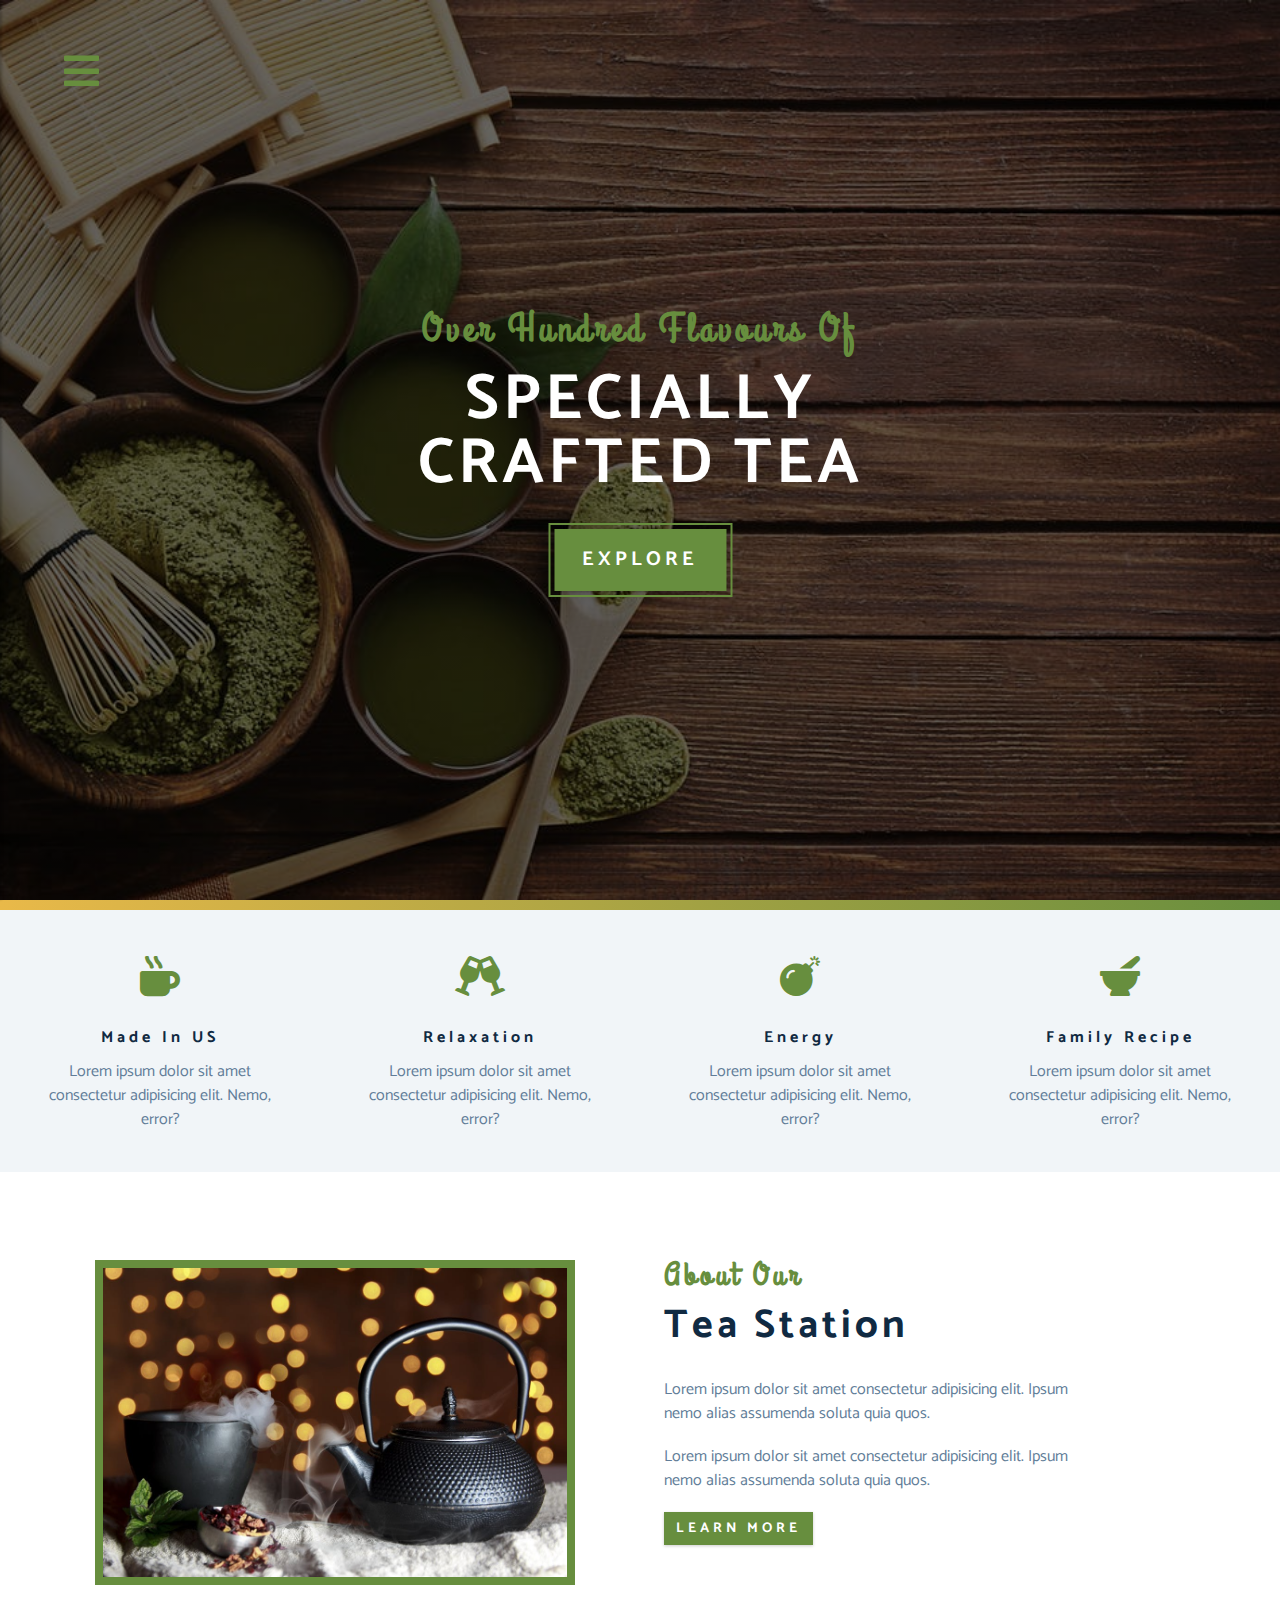
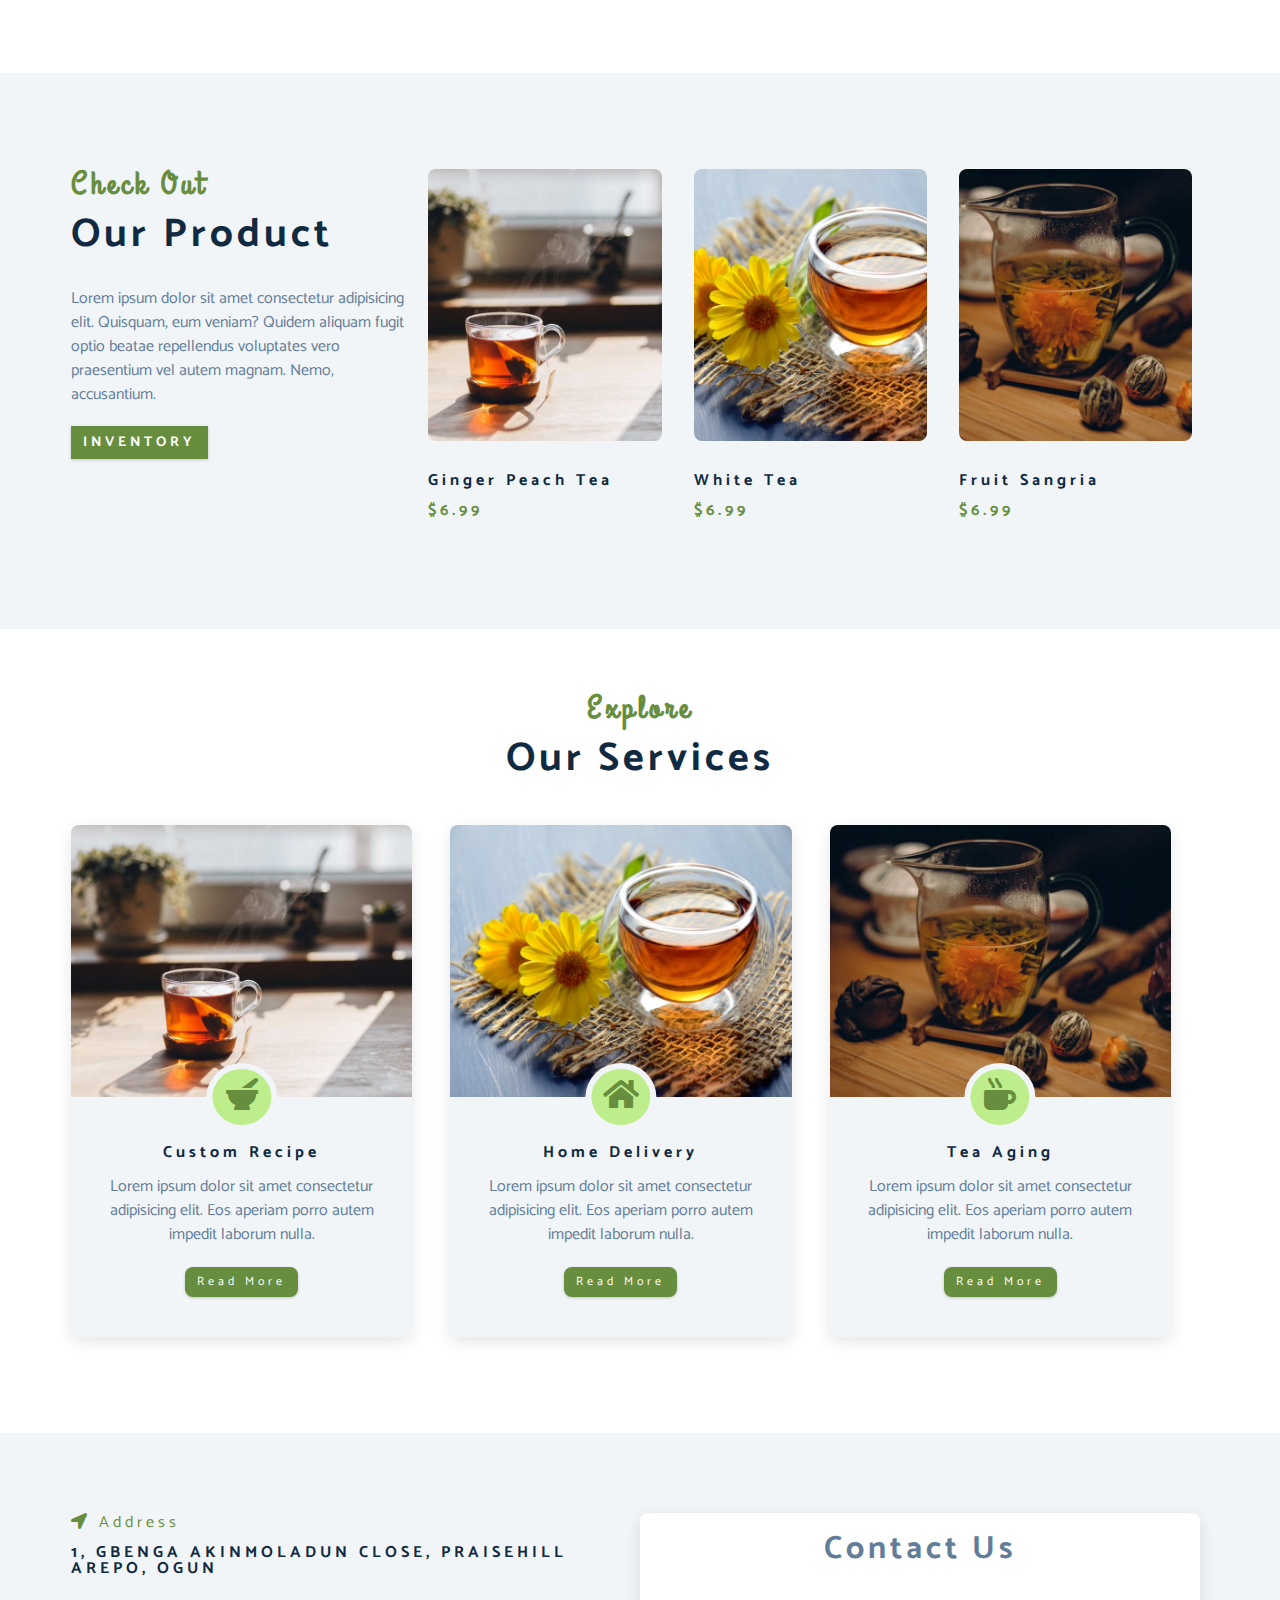
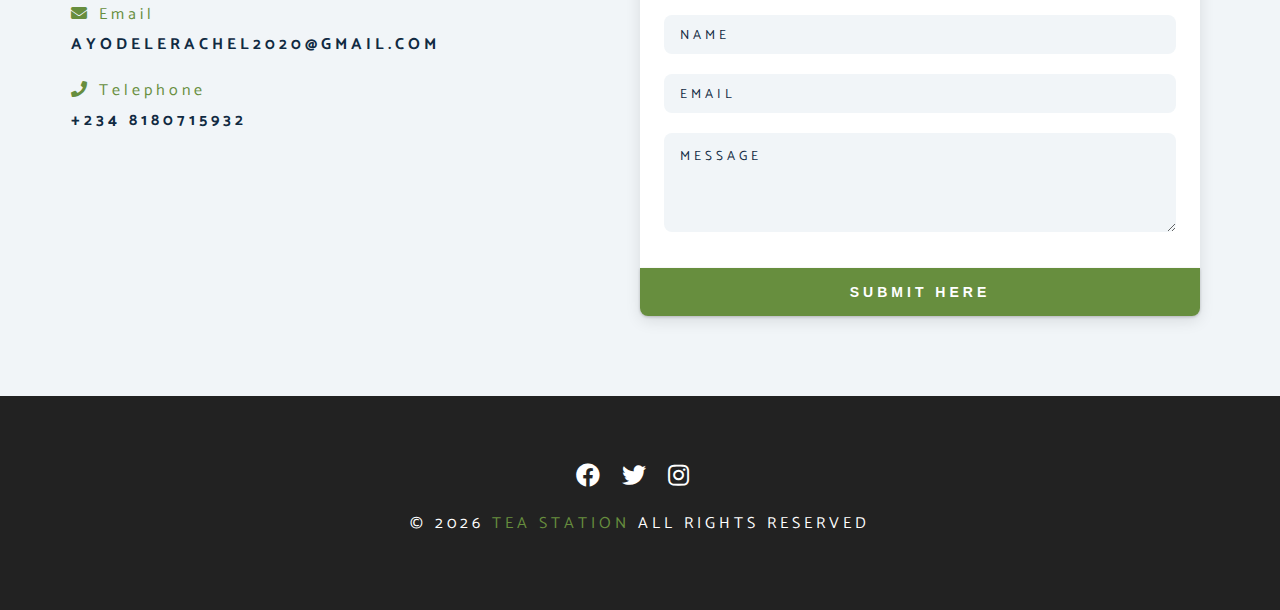
<file: index.html>
<!DOCTYPE html>
<html lang="en">
  <head>
    <meta charset="UTF-8" />
    <meta name="viewport" content="width=device-width, initial-scale=1.0" />
    <meta http-equiv="X-UA-Compatible" content="ie=edge" />
    <title>Tea Station || Home</title>
    <!-- font-awesome -->
    <link
      rel="stylesheet"
      href="./fontawesome-free-5.12.1-web/css/all.min.css"
    />
    <!-- custom css -->
    <link rel="stylesheet" href="./css/styles.css" />
  </head>
  <body>
   <!-- navbar -->
   <!-- nav button -->
   <span class="nav-btn" id="nav-btn">
     <i class="fas fa-bars" ></i>
   </span>
   <nav class="navbar" id="navbar">
     <div class="navbar-header">
       <span class="nav-close" id="nav-close">
         <i class="fas fa-times"></i> 
       </span>
     </div>
     <ul class="nav-items">
      <li><a href="index.html" class="nav-link">home</a></li>
      <li><a href="skills.html" class="nav-link">skills</a></li>
      <li><a href="about.html" class="nav-link">about</a></li>
      <li><a href="product.html" class="nav-link">product</a></li>
     </ul>

   </nav>
   <!-- header -->
   <header class="header">
     <div class="banner">
       <h2>Over hundred flavours of</h2>
       <h1>specially <br> crafted tea</h1>
       <a href="skills.html" class="btn banner-btn">Explore</a>
     </div>
   </header>
   <!-- End of header -->  
    <div class="content-divider"></div>
<!--Skills section -->
<section class="skills clearfix">
  <!-- Single skill -->
  <article class="skill">
<span class="skill-icon"><i class="fas fa-mug-hot"></i>
</span>
<h4 class="skill-title">made in US</h4>
<p class="skill-text">Lorem ipsum dolor sit amet consectetur adipisicing elit. Nemo, error?</p>
  </article>
  <!-- End Single skill -->

    <!-- Single skill -->
    <article class="skill">
      <span class="skill-icon"><i class="fas fa-glass-cheers"></i>
      </span>
      <h4 class="skill-title">relaxation</h4>
      <p class="skill-text">Lorem ipsum dolor sit amet consectetur adipisicing elit. Nemo, error?</p>
    </article>
    <!-- End Single skill -->

      <!-- Single skill -->
      <article class="skill">
        <span class="skill-icon"><i class="fas fa-bomb"></i>
        </span>
        <h4 class="skill-title">Energy</h4>
        <p class="skill-text">Lorem ipsum dolor sit amet consectetur adipisicing elit. Nemo, error?</p>
      </article>
      <!-- End Single skill -->

        <!-- Single skill -->
        <article class="skill">
          <span class="skill-icon"><i class="fas fa-mortar-pestle"></i>
          </span>
          <h4 class="skill-title">family recipe</h4>
          <p class="skill-text">Lorem ipsum dolor sit amet consectetur adipisicing elit. Nemo, error?</p>
        </article>
        <!-- End Single skill -->
</section>
<!--End Skills section -->
<!-- About -->
<section>
  <div class="section-center clearfix">
    <!-- about-img -->
    <article class="about-info">
    <div class="about-picture-container">
      <img src="./images/about-bcg.jpeg" alt="Tea kettle" class="about-picture">
    </div>
    </article>
    <!-- about-info -->
    <article class="about-info">
      <!--Section Title  -->
      <div class="section-title">
        <h3>about our</h3>
        <h2>tea station</h2>
      </div>
      <!--End Section Title  -->
      <p class="about-text">
        Lorem ipsum dolor sit amet consectetur adipisicing elit. Ipsum nemo alias assumenda soluta quia quos.
      </p>
      <p class="about-text">
        Lorem ipsum dolor sit amet consectetur adipisicing elit. Ipsum nemo alias assumenda soluta quia quos.
      </p>
      <a href="about.html" class="btn">learn more</a>
    </article>
  </div>
</section>
<!-- End of About -->
<!-- product -->
<section class="products">
 <div class="section-center clearfix ">
   <!-- product info -->
   <article class="product-info">
<!--Section Title  -->
<div class="section-title">
  <h3>check out</h3>
  <h2>our product</h2>
</div>
<!--End Section Title  -->
<p class="product-text">Lorem ipsum dolor sit amet consectetur adipisicing elit. Quisquam, eum veniam? Quidem aliquam fugit optio beatae repellendus voluptates vero praesentium vel autem magnam. Nemo, accusantium.</p>
<a href="products.html" class="btn" >inventory</a>
   </article>
   <!-- product inventory -->
   <article class="product-inventory clearfix">
<!-- single product -->
<div class="product">
  <img src="./images/product-1.jpeg" alt="single product" class="product-img">
  <h4 class="product-title">ginger peach tea</h4>
  <h4 class="product-price">$6.99</h4>
</div>
<!-- End of single product -->

<!-- single product -->
<div class="product">
  <img src="./images/product-2.jpeg" alt="single product" class="product-img">
  <h4 class="product-title">white tea</h4>
  <h4 class="product-price">$6.99</h4>
</div>
<!-- End of single product -->

<!-- single product -->
<div class="product">
  <img src="./images/product-3.jpeg" alt="single product" class="product-img">
  <h4 class="product-title">fruit sangria</h4>
  <h4 class="product-price">$6.99</h4>
</div>
<!-- End of single product -->
   </article>
 </div>
</section>
<!-- End product -->
<!-- Services -->
<section class="services">
  <!--Section Title  -->
  <div class="section-title services-title">
    <h3>explore</h3>
    <h2>our services</h2>
  </div>
  <!--End Section Title  -->
  <div class="section-center clearfix">
    <!--single card  -->
    <article class="service-card">
      <!-- img container -->
      <div class="service-img-container">
    <!-- img -->
    <img src="./images/product-1.jpeg" class="service-img" alt="single-img">
    <!-- service icon -->
    <span class="service-icon">
      <i class="fas fa-mortar-pestle fa-fw">
      </i>
    </span>
      </div>
      <!-- service info -->
      <div class="service-info">
        <h4>custom recipe</h4>
        <p>Lorem ipsum dolor sit amet consectetur adipisicing elit. Eos aperiam porro autem impedit laborum nulla.</p>
        <a href="product.html" class="btn service-btn">read more</a>
      </div>
    </article>
    <!--end of single card  -->
    <!--single card  -->
    <article class="service-card">
      <!-- img container -->
      <div class="service-img-container">
    <!-- img -->
    <img src="./images/product-2.jpeg" class="service-img" alt="single-img">
    <!-- service icon -->
    <span class="service-icon">
      <i class="fas fa-home fa-fw">
      </i>
    </span>
      </div>
      <!-- service info -->
      <div class="service-info">
        <h4>home delivery</h4>
        <p>Lorem ipsum dolor sit amet consectetur adipisicing elit. Eos aperiam porro autem impedit laborum nulla.</p>
        <a href="product.html" class="btn service-btn">read more</a>
      </div>
    </article>
    <!--end of single card  -->
    <!--single card  -->
    <article class="service-card">
      <!-- img container -->
      <div class="service-img-container">
    <!-- img -->
    <img src="./images/product-3.jpeg" class="service-img" alt="single-img">
    <!-- service icon -->
    <span class="service-icon">
      <i class="fas fa-mug-hot fa-fw">
      </i>
    </span>
      </div>
      <!-- service info -->
      <div class="service-info">
        <h4>tea aging</h4>
        <p>Lorem ipsum dolor sit amet consectetur adipisicing elit. Eos aperiam porro autem impedit laborum nulla.</p>
        <a href="product.html" class="btn service-btn">read more</a>
      </div>
    </article>
    <!--end of single card  -->
  </div>

</section>
<!-- End Services -->

<!-- contact form -->
<section class="contact"> 
  <div class="section-center clearfix">
    <!-- contact info -->
    <article class="contact-info">
    <!-- contact item -->
    <div class="contact-item">
      <h4 class="contact-title">
        <span class="contact-icon">
          <i class="fas fa-location-arrow"></i>
        </span>
        address
      </h4>
      <h4 class="contact-text">1, Gbenga Akinmoladun close, praisehill  <br> Arepo, Ogun</h4>
    </div>
    <!-- End of contact item -->
    <!-- contact item -->
    <div class="contact-item">
      <h4 class="contact-title">
        <span class="contact-icon">
          <i class="fas fa-envelope"></i>
        </span>
        email
      </h4>
      <h4 class="contact-text">ayodelerachel2020@gmail.com</h4>
    </div>
    <!-- End of contact item -->
    <!-- contact item -->
    <div class="contact-item">
      <h4 class="contact-title">
        <span class="contact-icon">
          <i class="fas fa-phone"></i>
        </span>
       telephone
      </h4>
      <h4 class="contact-text">+234 8180715932</h4>
    </div>
    <!-- End of contact item -->
    </article>
    <!--contact form  -->
    <article class="contact-form">
     <h3>contact us</h3> 
     <form action="https://formspree.io/f/mrgjazrb"
  method="POST" >
       <div class="form-group">
         <!-- input -->
         <input type="text" placeholder="Name" class="form-control" name="name">
         <input type="email" placeholder="Email" class="form-control" name="email">
         <textarea name="message" placeholder="message" class="form-control"   rows="5"></textarea>
       </div>
       <button type="submit" class="submit-btn btn">submit here</button>
     </form>
    </article>
  </div>
</section>
<!-- End contact form -->
<!-- footer -->
<footer class="footer">
<div class="section-center">
  <div class="social-icons">
<!-- social icon -->
<a href="#" class="social-icon">
  <i class="fab fa-facebook"></i>
</a>
<!-- End of social icon -->
<!-- social icon -->
<a href="#" class="social-icon">
  <i class="fab fa-twitter"></i>
</a>
<!-- End of social icon -->
<!-- social icon -->
<a href="#" class="social-icon">
  <i class="fab fa-instagram"></i>
</a>
<!-- End of social icon -->
  </div>
  <h4 class="footer-text">
    &copy; <span id="date"></span>
    <span class="company">tea station</span>
    all rights reserved
  </h4>
</div>
</footer>
    <script src="app.js"></script>
  </body>
</html>
</file>
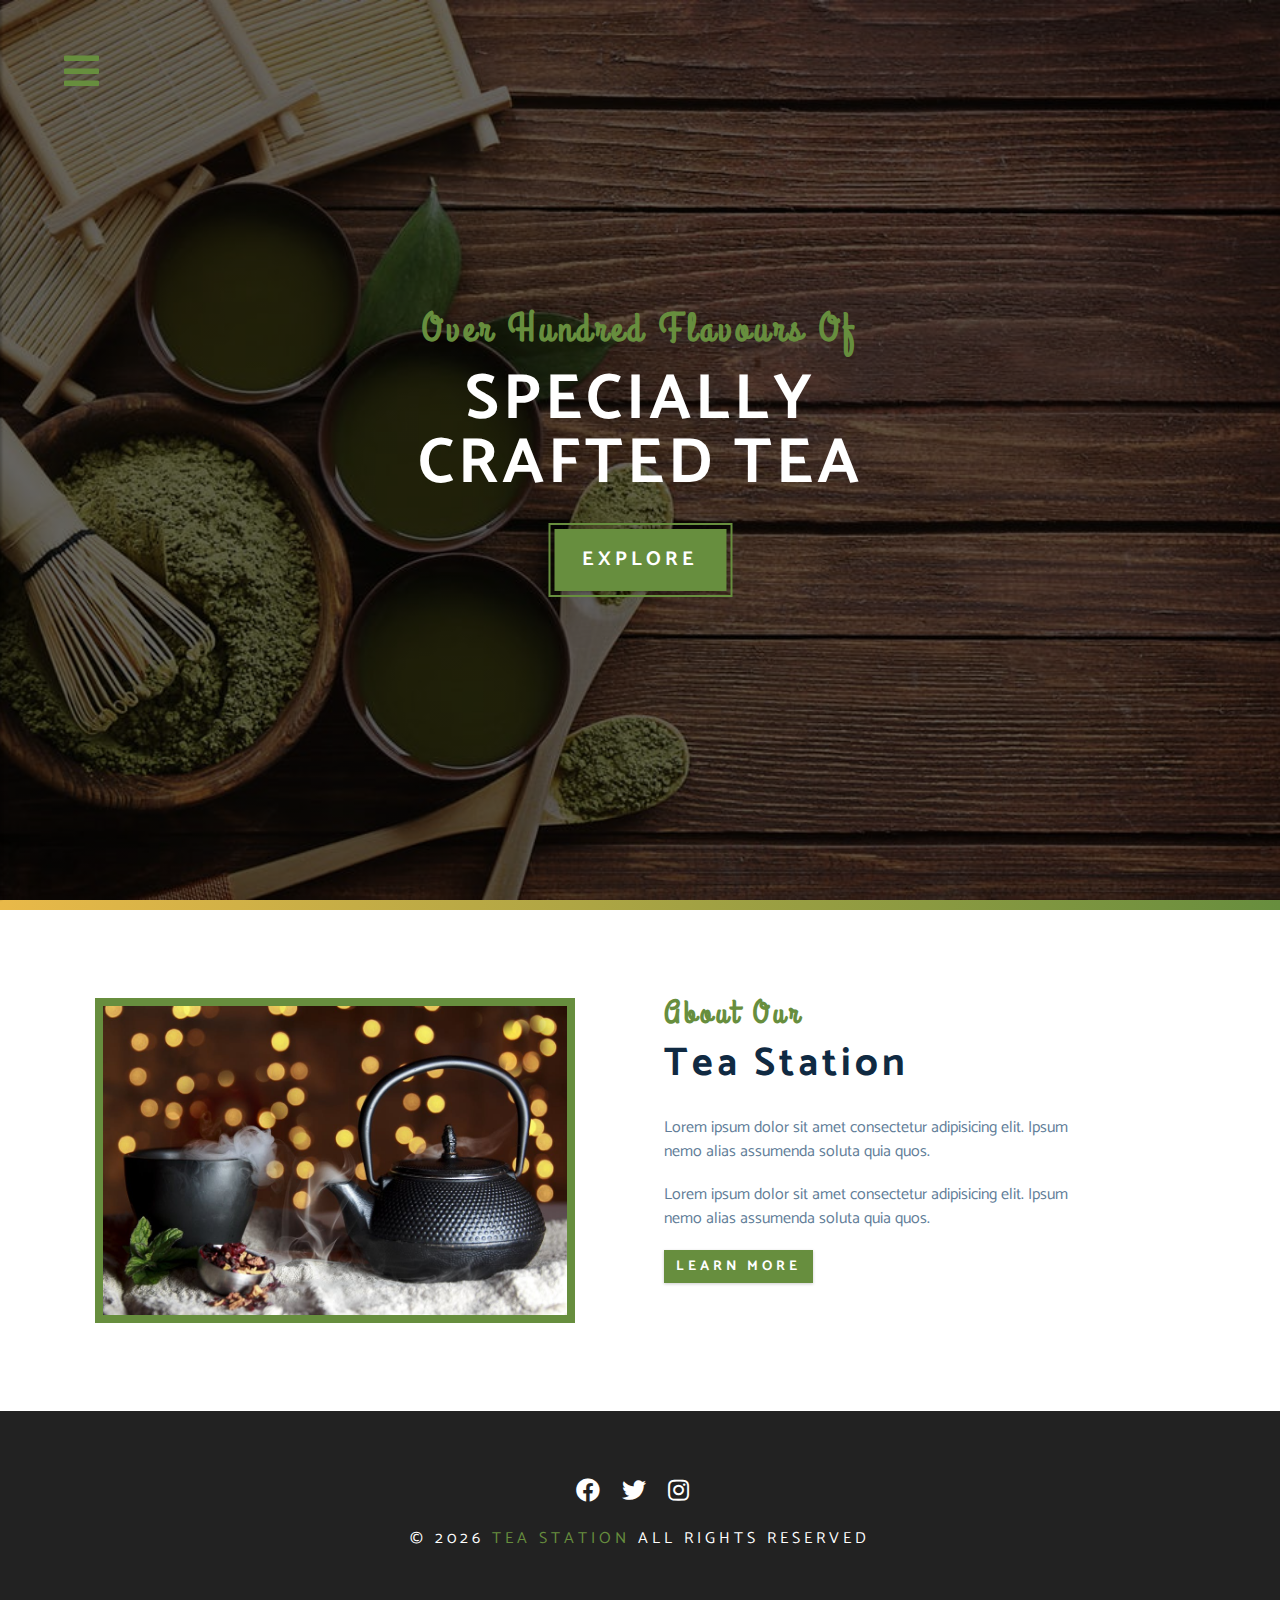
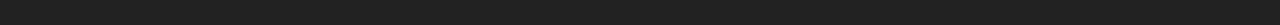
<file: about.html>
<!DOCTYPE html>
<html lang="en">

<head>
 <meta charset="UTF-8" />
 <meta name="viewport" content="width=device-width, initial-scale=1.0" />
 <meta http-equiv="X-UA-Compatible" content="ie=edge" />
 <title>Tea Station || About</title>
 <!-- font-awesome -->
 <link rel="stylesheet" href="./fontawesome-free-5.12.1-web/css/all.min.css" />
 <!-- custom css -->
 <link rel="stylesheet" href="./css/styles.css" />
</head>

<body>
 <!-- navbar -->
 <!-- nav button -->
 <span class="nav-btn" id="nav-btn">
  <i class="fas fa-bars"></i>
 </span>
 <nav class="navbar" id="navbar">
  <div class="navbar-header">
   <span class="nav-close" id="nav-close">
    <i class="fas fa-times"></i>
   </span>
  </div>
  <ul class="nav-items">
   <li><a href="index.html" class="nav-link">home</a></li>
   <li><a href="skills.html" class="nav-link">skills</a></li>
   <li><a href="about.html" class="nav-link">about</a></li>
   <li><a href="product.html" class="nav-link">product</a></li>
  </ul>

 </nav>
 <!-- header -->
 <header class="header">
  <div class="banner">
   <h2>Over hundred flavours of</h2>
   <h1>specially <br> crafted tea</h1>
   <a href="skills.html" class="btn banner-btn">Explore</a>
  </div>
 </header>
 <div class="content-divider"></div>
 <!-- End of header -->
 <!-- About -->
 <section>
  <div class="section-center clearfix">
   <!-- about-img -->
   <article class="about-info">
    <div class="about-picture-container">
     <img src="./images/about-bcg.jpeg" alt="Tea kettle" class="about-picture">
    </div>
   </article>
   <!-- about-info -->
   <article class="about-info">
    <!--Section Title  -->
    <div class="section-title">
     <h3>about our</h3>
     <h2>tea station</h2>
    </div>
    <!--End Section Title  -->
    <p class="about-text">
     Lorem ipsum dolor sit amet consectetur adipisicing elit. Ipsum nemo alias assumenda soluta quia quos.
    </p>
    <p class="about-text">
     Lorem ipsum dolor sit amet consectetur adipisicing elit. Ipsum nemo alias assumenda soluta quia quos.
    </p>
    <a href="about.html" class="btn">learn more</a>
   </article>
  </div>
 </section>
 <!-- End of About -->
 <!-- footer -->
 <footer class="footer">
  <div class="section-center">
   <div class="social-icons">
    <!-- social icon -->
    <a href="#" class="social-icon">
     <i class="fab fa-facebook"></i>
    </a>
    <!-- End of social icon -->
    <!-- social icon -->
    <a href="#" class="social-icon">
     <i class="fab fa-twitter"></i>
    </a>
    <!-- End of social icon -->
    <!-- social icon -->
    <a href="#" class="social-icon">
     <i class="fab fa-instagram"></i>
    </a>
    <!-- End of social icon -->
   </div>
   <h4 class="footer-text">
    &copy; <span id="date"></span>
    <span class="company">tea station</span>
    all rights reserved
   </h4>
  </div>
 </footer>
 <script src="app.js"></script>
 </body>
 
 </html>
</file>
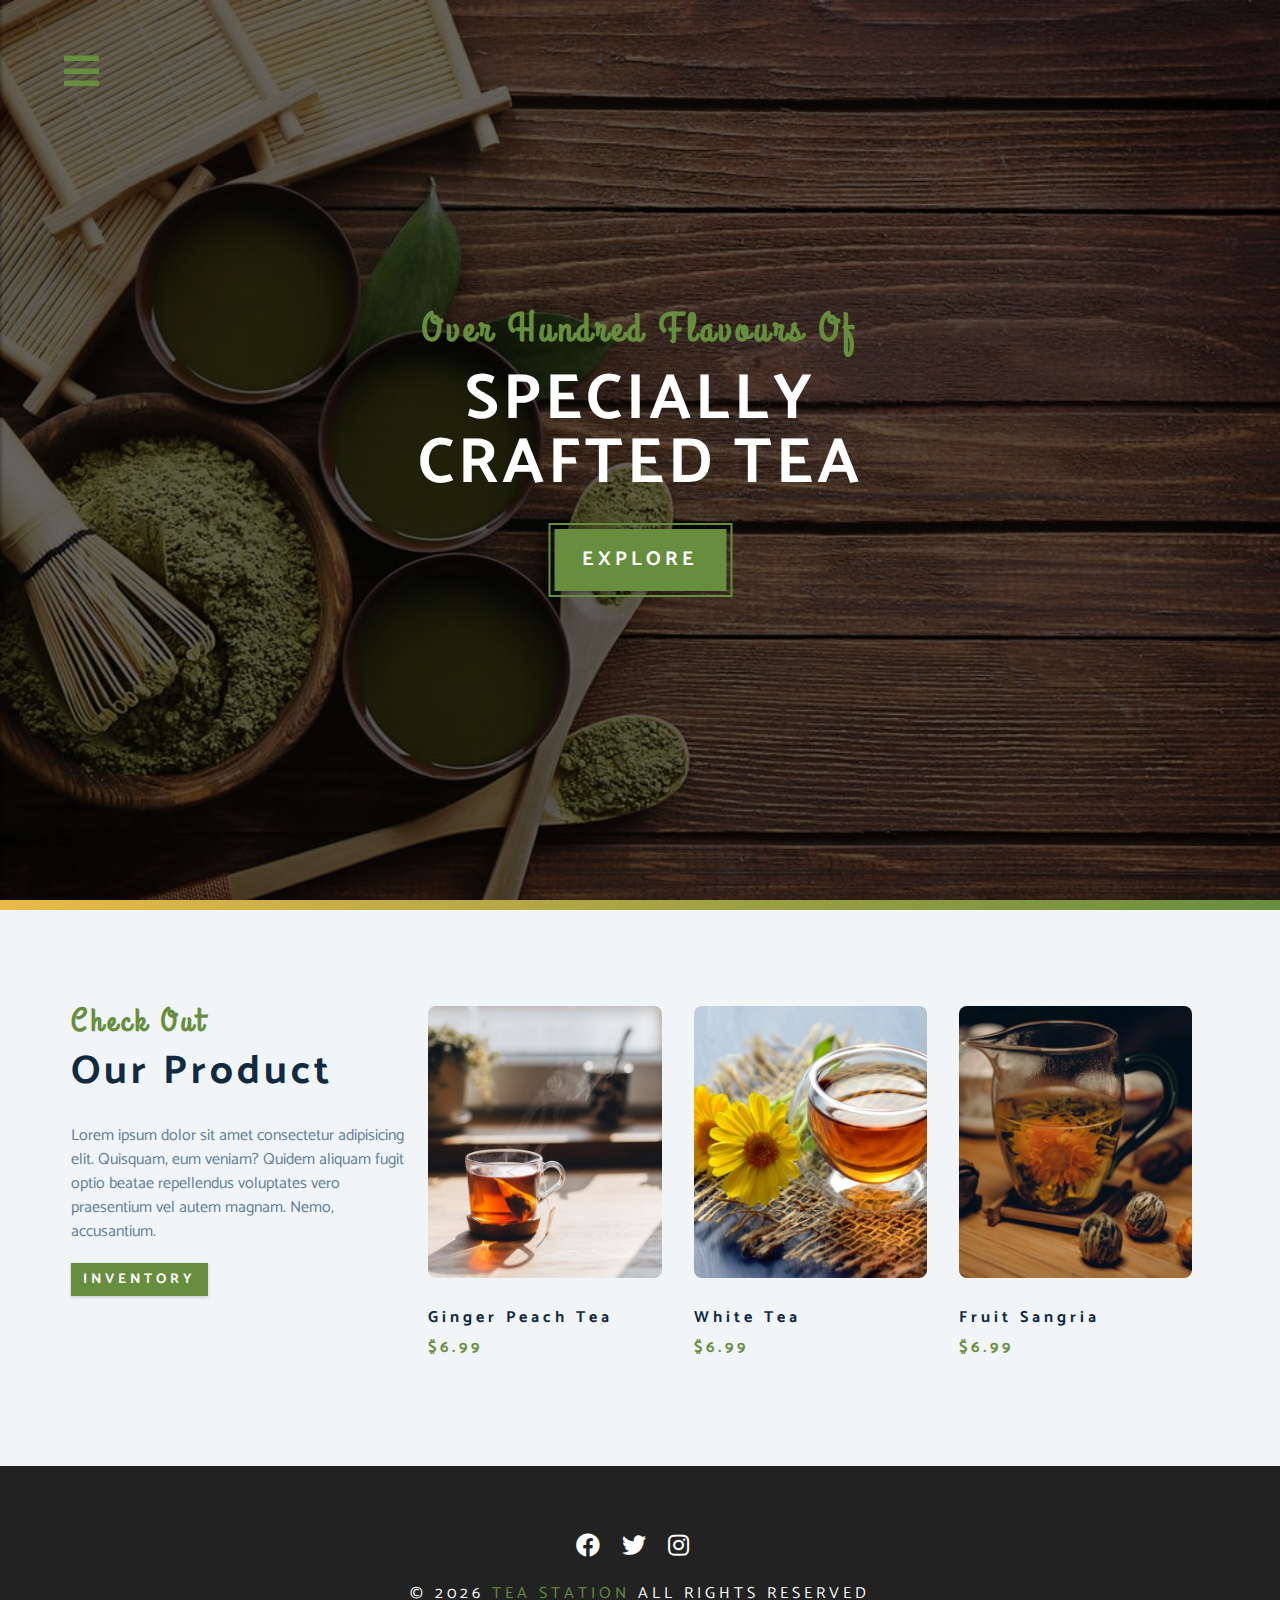
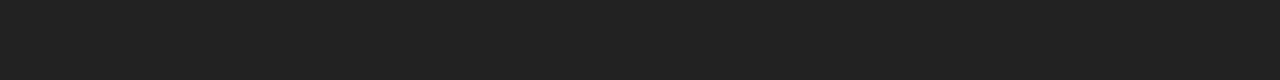
<file: product.html>
<!DOCTYPE html>
<html lang="en">

<head>
 <meta charset="UTF-8" />
 <meta name="viewport" content="width=device-width, initial-scale=1.0" />
 <meta http-equiv="X-UA-Compatible" content="ie=edge" />
 <title>Tea Station || Product</title>
 <!-- font-awesome -->
 <link rel="stylesheet" href="./fontawesome-free-5.12.1-web/css/all.min.css" />
 <!-- custom css -->
 <link rel="stylesheet" href="./css/styles.css" />
</head>

<body>
 <!-- navbar -->
 <!-- nav button -->
 <span class="nav-btn" id="nav-btn">
  <i class="fas fa-bars"></i>
 </span>
 <nav class="navbar" id="navbar">
  <div class="navbar-header">
   <span class="nav-close" id="nav-close">
    <i class="fas fa-times"></i>
   </span>
  </div>
  <ul class="nav-items">
   <li><a href="index.html" class="nav-link">home</a></li>
   <li><a href="skills.html" class="nav-link">skills</a></li>
   <li><a href="about.html" class="nav-link">about</a></li>
   <li><a href="product.html" class="nav-link">product</a></li>
  </ul>

 </nav>
 <!-- header -->
 <header class="header">
  <div class="banner">
   <h2>Over hundred flavours of</h2>
   <h1>specially <br> crafted tea</h1>
   <a href="skills.html" class="btn banner-btn">Explore</a>
  </div>
 </header>
 <div class="content-divider"></div>
 <!-- End of header -->
 <!-- product -->
 <section class="products">
  <div class="section-center clearfix ">
   <!-- product info -->
   <article class="product-info">
    <!--Section Title  -->
    <div class="section-title">
     <h3>check out</h3>
     <h2>our product</h2>
    </div>
    <!--End Section Title  -->
    <p class="product-text">Lorem ipsum dolor sit amet consectetur adipisicing elit. Quisquam, eum veniam? Quidem aliquam
     fugit optio beatae repellendus voluptates vero praesentium vel autem magnam. Nemo, accusantium.</p>
    <a href="products.html" class="btn">inventory</a>
   </article>
   <!-- product inventory -->
   <article class="product-inventory clearfix">
    <!-- single product -->
    <div class="product">
     <img src="./images/product-1.jpeg" alt="single product" class="product-img">
     <h4 class="product-title">ginger peach tea</h4>
     <h4 class="product-price">$6.99</h4>
    </div>
    <!-- End of single product -->
 
    <!-- single product -->
    <div class="product">
     <img src="./images/product-2.jpeg" alt="single product" class="product-img">
     <h4 class="product-title">white tea</h4>
     <h4 class="product-price">$6.99</h4>
    </div>
    <!-- End of single product -->
 
    <!-- single product -->
    <div class="product">
     <img src="./images/product-3.jpeg" alt="single product" class="product-img">
     <h4 class="product-title">fruit sangria</h4>
     <h4 class="product-price">$6.99</h4>
    </div>
    <!-- End of single product -->
   </article>
  </div>
 </section>
 <!-- End product -->


 <!-- footer -->
 <footer class="footer">
  <div class="section-center">
   <div class="social-icons">
    <!-- social icon -->
    <a href="#" class="social-icon">
     <i class="fab fa-facebook"></i>
    </a>
    <!-- End of social icon -->
    <!-- social icon -->
    <a href="#" class="social-icon">
     <i class="fab fa-twitter"></i>
    </a>
    <!-- End of social icon -->
    <!-- social icon -->
    <a href="#" class="social-icon">
     <i class="fab fa-instagram"></i>
    </a>
    <!-- End of social icon -->
   </div>
   <h4 class="footer-text">
    &copy; <span id="date"></span>
    <span class="company">tea station</span>
    all rights reserved
   </h4>
  </div>
 </footer>
 <script src="app.js"></script>
</body>

</html>
</file>
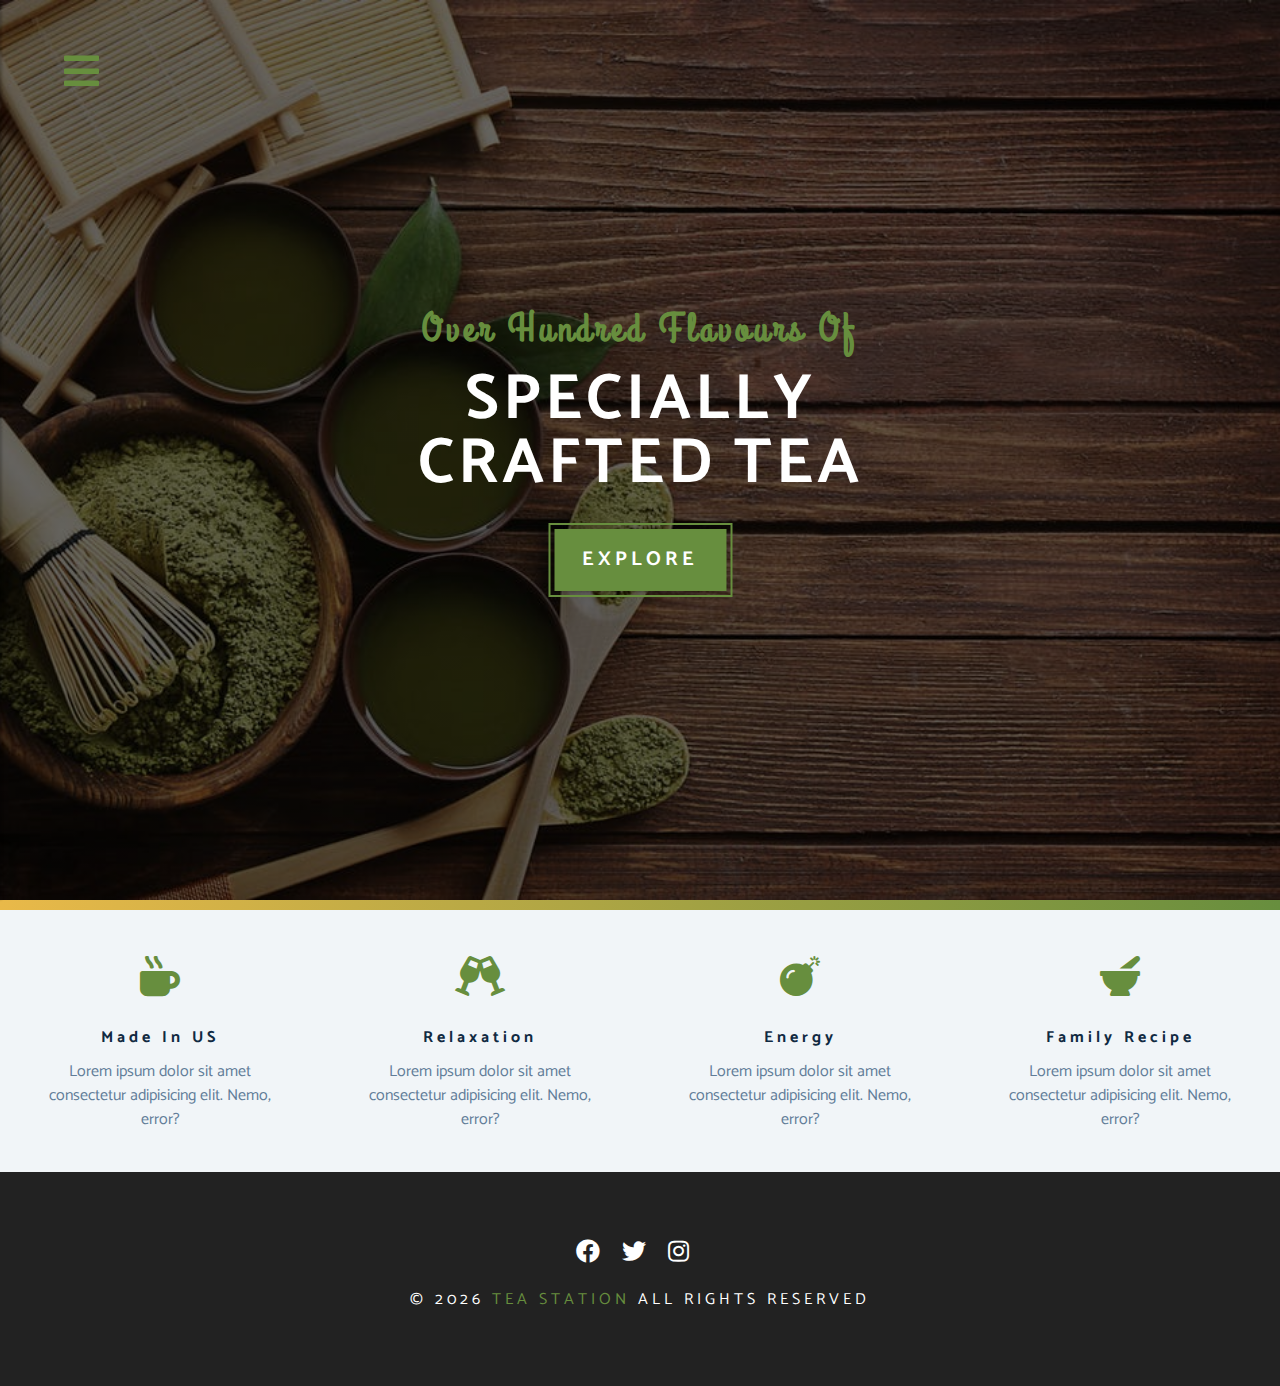
<file: skills.html>
<!DOCTYPE html>
<html lang="en">

<head>
 <meta charset="UTF-8" />
 <meta name="viewport" content="width=device-width, initial-scale=1.0" />
 <meta http-equiv="X-UA-Compatible" content="ie=edge" />
 <title>Tea Station || Skills</title>
 <!-- font-awesome -->
 <link rel="stylesheet" href="./fontawesome-free-5.12.1-web/css/all.min.css" />
 <!-- custom css -->
 <link rel="stylesheet" href="./css/styles.css" />
</head>

<body>
 <!-- navbar -->
 <!-- nav button -->
 <span class="nav-btn" id="nav-btn">
  <i class="fas fa-bars"></i>
 </span>
 <nav class="navbar" id="navbar">
  <div class="navbar-header">
   <span class="nav-close" id="nav-close">
    <i class="fas fa-times"></i>
   </span>
  </div>
  <ul class="nav-items">
   <li><a href="index.html" class="nav-link">home</a></li>
   <li><a href="skills.html" class="nav-link">skills</a></li>
   <li><a href="about.html" class="nav-link">about</a></li>
   <li><a href="product.html" class="nav-link">product</a></li>
  </ul>

 </nav>
 <!-- header -->
 <header class="header">
  <div class="banner">
   <h2>Over hundred flavours of</h2>
   <h1>specially <br> crafted tea</h1>
   <a href="skills.html" class="btn banner-btn">Explore</a>
  </div>
 </header>
 <div class="content-divider"></div>
 <!-- End of header -->
 <!--Skills section -->
 <section class="skills clearfix">
  <!-- Single skill -->
  <article class="skill">
   <span class="skill-icon"><i class="fas fa-mug-hot"></i>
   </span>
   <h4 class="skill-title">made in US</h4>
   <p class="skill-text">Lorem ipsum dolor sit amet consectetur adipisicing elit. Nemo, error?</p>
  </article>
  <!-- End Single skill -->
 
  <!-- Single skill -->
  <article class="skill">
   <span class="skill-icon"><i class="fas fa-glass-cheers"></i>
   </span>
   <h4 class="skill-title">relaxation</h4>
   <p class="skill-text">Lorem ipsum dolor sit amet consectetur adipisicing elit. Nemo, error?</p>
  </article>
  <!-- End Single skill -->
 
  <!-- Single skill -->
  <article class="skill">
   <span class="skill-icon"><i class="fas fa-bomb"></i>
   </span>
   <h4 class="skill-title">Energy</h4>
   <p class="skill-text">Lorem ipsum dolor sit amet consectetur adipisicing elit. Nemo, error?</p>
  </article>
  <!-- End Single skill -->
 
  <!-- Single skill -->
  <article class="skill">
   <span class="skill-icon"><i class="fas fa-mortar-pestle"></i>
   </span>
   <h4 class="skill-title">family recipe</h4>
   <p class="skill-text">Lorem ipsum dolor sit amet consectetur adipisicing elit. Nemo, error?</p>
  </article>
  <!-- End Single skill -->
 </section>
 <!--End Skills section -->

 
 <!-- footer -->
 <footer class="footer">
  <div class="section-center">
   <div class="social-icons">
    <!-- social icon -->
    <a href="#" class="social-icon">
     <i class="fab fa-facebook"></i>
    </a>
    <!-- End of social icon -->
    <!-- social icon -->
    <a href="#" class="social-icon">
     <i class="fab fa-twitter"></i>
    </a>
    <!-- End of social icon -->
    <!-- social icon -->
    <a href="#" class="social-icon">
     <i class="fab fa-instagram"></i>
    </a>
    <!-- End of social icon -->
   </div>
   <h4 class="footer-text">
    &copy; <span id="date"></span>
    <span class="company">tea station</span>
    all rights reserved
   </h4>
  </div>
 </footer>
 <script src="app.js"></script>
</body>

</html>
</file>
<file: css/styles.css>
/* 
****************
Fonts
*****************
*/
@import url("https://fonts.googleapis.com/css?family=Catamaran:400,700|Grand+Hotel");

/* 
*************
Variables
*************
*/

:root {
  --clr-primary: #678e3e;
  --clr-primary-light: #beed8c;
  --clr-grey-1: #102a42;
  --clr-grey-5: #617d98;
  --clr-grey-10: #f1f5f8;
  --clr-white: #fff;
  --ff-primary: "Catamaran", sans-serif;
  --ff-secondary: "Grand Hotel", cursive;
  --transition: all 0.3s linear;
  --spacing: 0.25rem;
  --radius: 0.5rem;
}

* {
  margin: 0;
  padding: 0;
  box-sizing: border-box;
}

body {
  font-family: var(--ff-primary);
  background: var(--clr-white);
  color: var(--clr-grey-1);
  line-height: 1.5;
  font-size: 0.875rem;
}
a {
  text-decoration: none;
}
img {
  width: 100%;
  display: block;
}
h1,
h2,
h3,
h4 {
  letter-spacing: var(--spacing);
  text-transform: capitalize;
  line-height: 1.25;
  margin-bottom: 00.875rem;
}
h1 {
  font-size: 3rem;
}

h2 {
  font-size: 2rem;
}
h3 {
  font-size: 1.5rem;
}
h4 {
  font-size: 0.875rem;
}
p {
  margin-bottom: 1.2rem;
}
@media screen and (min-width: 800px) {
  h1 {
    font-size: 4rem;
  }
  h2 {
    font-size: 2.5rem;
  }

  h3 {
    font-size: 2rem;
  }

  h4 {
    font-size: 1rem;
  }
  body {
    font-size: 1rem;
  }
  h1,
  h2,
  h3,
  h4 {
    line-height: 1;
  }
}

/* more global css */
.btn {
  text-transform: uppercase;
  background: var(--clr-primary);
  color: var(--clr-white);
  padding: 0.375rem 0.75rem;
  letter-spacing: var(--spacing);
  display: inline-block;
  font-weight: 700;
  transition: var(--transition);
  font-size: 0.875rem;
  border: none;
  cursor: pointer;
  box-shadow: 0 1px 3px rgba(0, 0, 0, 0.2);
}
.btn:hover {
  color: var(--clr-primary);
  background: var(--clr-primary-light);
}
.clearfix::after,
.clearfix::before {
  content: "";
  clear: both;
  display: table;
}
.section-title h3 {
  font-family: var(--ff-secondary);
  color: var(--clr-primary);
}
.section-title {
  margin-bottom: 2rem;
}
.section-center {
  padding: 4rem 0;
  width: 85vw;
  margin: 0 auto;
  max-width: 1170px;
}
@media screen and (min-width: 992px) {
  .section-center {
    width: 95vw;
    padding: 4rem 1rem;
  }
}
/* 
****************
Navbar
*****************
*/
@keyframes bounce {
  0% {
    transform: scale(1);
  }
  50% {
    transform: scale(2);
  }
  100% {
    transform: scale(1);
  }
}

@keyframes slideFromRight {
  0% {
    transform: translateX(1000px);
    opacity: 0;
  }
  50% {
    transform: translateX(-200px);
    opacity: 0.5;
  }

  75% {
    transform: translateX(50px);
    opacity: 0.75;
  }

  100% {
    transform: translateX(0);
    opacity: 1;
  }
}
@keyframes slideFromLeft {
  0% {
    transform: translateX(-1000px);
    opacity: 0;
  }
  50% {
    transform: translateX(200px);
    opacity: 0.5;
  }

  75% {
    transform: translateX(-50px);
    opacity: 0.75;
  }

  100% {
    transform: translateX(0);
    opacity: 1;
  }
}

@keyframes show {
  0% {
    transform: scale(1.5);
    opacity: 0;
  }
  50% {
    transform: scale(2);
    opacity: 0.5;
  }
  100% {
    transform: scale(1);
    opacity: 1;
  }
}

/* 
****************
Navbar
*****************
*/
.nav-btn {
  position: fixed;
  top: 5%;
  left: 5%;
  font-size: 2.5rem;
  color: var(--clr-primary);
  z-index: 1;
  cursor: pointer;
  /* animation */
  animation: bounce 2s ease infinite;
}
/* navbar */
.navbar {
  position: fixed;
  top: 0;
  left: 0;
  right: 0;
  bottom: 0;
  /* width: 100%;
  height: 100%; */
  z-index: 2;
  background: var(--clr-grey-10);
  box-shadow: 2px 0 2px rgba(0, 0, 0, 0.2);
  /* hide navbar */
  transform: translateX(-100%);
  transition: var(--transition);
}
.showNav {
  transform: translate(0);
}
.navbar-header {
  text-align: right;
  padding: 1rem;
}
.nav-close {
  font-size: 2.5rem;
  cursor: pointer;
  color: #f29c9c;
  transition: var(--transition);
}
.nav-close:hover {
  color: #cc2525;
}
.nav-items {
  list-style-type: none;
}
.nav-link {
  display: block;
  font-size: 1.5rem;
  padding: 0.25rem 1rem;
  text-transform: uppercase;
  letter-spacing: var(--spacing);
  color: var(--clr-grey-5);
  transition: var(--transition);
}
.nav-link:hover {
  background: var(--clr-primary-light);
  color: var(--clr-primary);
  padding-left: 1.5rem;
  border-left: 0.25rem solid var(--clr-primary);
}
@media screen and (min-width: 760px) {
  .navbar {
    width: 30vw;
    max-width: 20rem;
  }
}

/* 
****************
Header
*****************
*/
.header {
  min-height: 100vh;
  background: linear-gradient(rgba(0, 0, 0, 0.6), rgba(0, 0, 0, 0.6)),
    url("../images/main-bcg.jpeg") center/cover no-repeat fixed;
  position: relative;
  /*animation  */
  overflow-x: hidden;
}
.banner {
  text-align: center;
  position: absolute;
  top: 50%;
  left: 50%;
  transform: translate(-50%, -50%);
}
.banner h2 {
  font-family: var(--ff-secondary);
  color: var(--clr-primary);
  /* animation */
  animation: slideFromRight 5s ease-in-out 1;
}
.banner h1 {
  text-transform: uppercase;
  color: var(--clr-white);
  margin-top: 1.25rem;
  margin-bottom: 2rem;
  /* animation */
  animation: slideFromLeft 5s ease-in-out 1;
}
.banner-btn {
  outline: 0.125rem solid var(--clr-primary);
  outline-offset: 0.25rem;
  font-size: 1.25rem;
  padding: 1rem 1.75rem;
  animation: show 5s linear 1;
}
/* content divider */
.content-divider {
  height: 0.6rem;
  background: linear-gradient(to left, var(--clr-primary), #e9b949)
    var(--clr-primary);
}

/* 
****************
skills
*****************
*/
.skills {
  background: var(--clr-grey-10);
}
.skill {
  padding: 2.5rem;
  text-align: center;
  transition: var(--transition);
}
.skill-icon {
  font-size: 2.5rem;
  margin-bottom: 1.25rem;
  transition: var(--transition);
  display: inline-block;
  color: var(--clr-primary);
}
.skill-text {
  color: var(--clr-grey-5);
  max-width: 17rem;
  margin: 0 auto;
}
.skill:hover {
  background: var(--clr-white);
  box-shadow: 0 2px --clr-primary;
}
.skill:hover .skill-icon {
  transform: translateY(-5px);
}
@media screen and (min-width: 576px) {
  .skill {
    float: left;
    width: 50%;
  }
}

@media screen and (min-width: 1200px) {
  .skill {
    width: 25%;
  }
}

/* 
****************
About
*****************
*/
.about-img,
.about-info {
  padding: 2rem 0;
}
.about-picture-container {
  background: var(--clr-primary);
  border: 0.5rem solid var(--clr-primary);
  max-width: 30rem;
  /* extra */
  overflow: hidden;
}
.about-picture-container {
  transition: var(--transition);
}
.about-picture-container:hover .about-picture {
  opacity: 0.5;
  transform: scale(1.2);
}
.about-text {
  max-width: 26rem;
  color: var(--clr-grey-5);
}
@media screen and (min-width: 992px) {
  .about-img,
  .about-info {
    float: left;
    width: 50%;
  }
  .about-info {
    padding: 1.5rem;
  }
}

/* 
****************
product
*****************
*/
.products {
  background: var(--clr-grey-10);
}
.products article {
  padding: 2rem 0;
}

.product-text {
  color: var(--clr-grey-5);
  max-width: 26rem;
}
.product {
  margin-bottom: 2rem;
}
.product-img {
  border-radius: var(--radius);
  margin-bottom: 2rem;
  height: 17rem;
  object-fit: cover;
}
.product-price {
  color: var(--clr-primary);
}
@media screen and (min-width: 768px) {
  .product {
    float: left;
    width: 50%;
    padding-right: 2rem;
  }
}

@media screen and (min-width: 992px) {
  .product {
    float: left;
    width: 33.3%;
  }
}
@media screen and (min-width: 1200px) {
  .product-info {
    float: left;
    width: 30%;
  }
  .product-inventory {
    float: left;
    width: 70%;
  }
  .product {
    margin-bottom: 0;
    padding: 0 1rem;
  }
}
/* 
****************
Services
*****************
*/
.services-title {
  margin-top: 4rem;
  margin-bottom: -4rem;
  text-align: center;
}
.service-card {
  margin: 2rem 0;
  background: var(--clr-grey-10);
  border-radius: var(--radius);
  box-shadow: 0 5px 15px rgba(0, 0, 0, 0.1);
  transition: var(--transition);
}
.service-card:hover {
  transform: scale(1.02);
  box-shadow: 0 5px 15px rgba(0, 0, 0, 0.2);
}
.service-img {
  height: 17rem;
  object-fit: cover;
  border-top-left-radius: var(--radius);
  border-top-right-radius: var(--radius);
}
.service-info {
  text-align: center;
  padding: 3rem 1rem 2.5rem 1rem;
}
.service-info p {
  max-width: 20rem;
  color: var(--clr-grey-5);
  margin: 0 auto;
}
.service-btn {
  font-size: 0.75rem;
  text-transform: capitalize;
  padding: 0.375 0.5rem;
  border-radius: var(--radius);
  font-weight: 400;
  margin-top: 1.25rem;
}

@media screen and (min-width: 768px) {
  .service-card {
    float: left;
    width: 45%;
    margin-right: 5%;
  }
}
@media screen and (min-width: 992px) {
  .service-card {
    float: left;
    width: 30%;
    margin-right: 3.33%;
  }
}
.service-img-container {
  position: relative;
}
.service-icon {
  position: absolute;
  left: 50%;
  bottom: 0;
  font-size: 2rem;
  color: var(--clr-primary);
  background: var(--clr-primary-light);
  padding: 0.25rem 0.6rem;
  border-radius: 50%;
  transform: translate(-50%, 50%);
  border: 0.375rem solid var(--clr-grey-10);
}

/* 
****************
contact
*****************
*/
.contact {
  background: var(--clr-grey-10);
}
.contact-form,
.contact-info {
  margin: 1rem 0;
}
.contact-item {
  margin-bottom: 1.75rem;
}
.contact-title {
  color: var(--clr-primary);
  font-weight: 400;
}
.contact-text {
  text-transform: uppercase;
}
.contact-form {
  background: var(--clr-white);
  border-radius: var(--radius);
  text-align: center;
  box-shadow: 0 5px 15px rgba(0, 0, 0, 0.1);
  transition: var(--transition);
  max-width: 35rem;
}
.contact-form:hover {
  box-shadow: 0 5px 15px rgba(0, 0, 0, 0.2);
}

.contact-form h3 {
  padding: 1.25rem;
  color: var(--clr-grey-5);
}
.form-group {
  padding: 1rem 1.5rem;
}
.form-control {
  display: block;
  width: 100%;
  padding: 0.75rem 1rem;
  border: none;
  margin-bottom: 1.25rem;
  background: var(--clr-grey-10);
  border-radius: var(--radius);
  text-transform: uppercase;
  letter-spacing: var(--spacing);
}
.form-control::placeholder {
  font-family: var(--ff-primary);
  color: var(--clr-grey-1);
  text-transform: uppercase;
  letter-spacing: var(--spacing);
}

.submit-btn {
  display: block;
  width: 100%;
  padding: 1rem;
  border-bottom-left-radius: var(--radius);
  border-bottom-right-radius: var(--radius);
}

@media screen and (min-width: 992px) {
  .contact-form,
  .contact-info {
    float: left;
    width: 50%;
  }
}

/* 
****************
footer
*****************
*/
.footer {
  background: #222;
  text-align: center;
}
.social-icon {
  color: var(--clr-white);
  font-size: 1.5rem;
  margin-right: 1rem;
  transition: var(--transition);
}

.social-icon:hover {
  color: var(--clr-primary);
}
.footer-text {
  margin-top: 1.25rem;
  text-transform: uppercase;
  color: var(--clr-white);
  font-weight: 400;
}
.company {
  color: var(--clr-primary);
}
</file>
